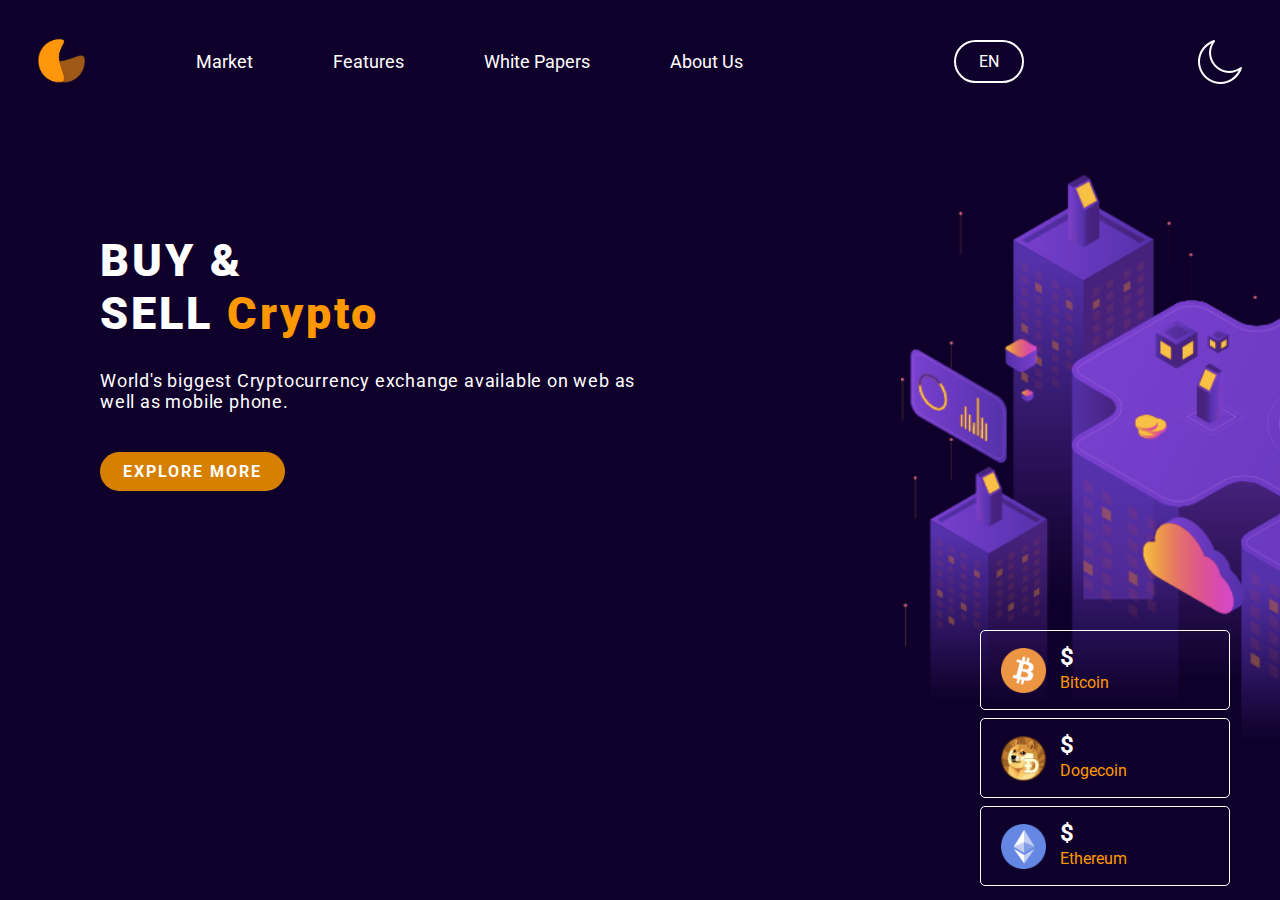
<file: Cryptocurrency/index.html>
<!DOCTYPE html>
<html lang="en">

<head>
    <meta charset="UTF-8">
    <meta name="viewport" content="width=device-width, initial-scale=1.0">
    <title>Cryptocurrency Website</title>
    <link rel="stylesheet" href="style.css">
    <script src="https://code.jquery.com/jquery-3.7.1.min.js"
        integrity="sha256-/JqT3SQfawRcv/BIHPThkBvs0OEvtFFmqPF/lYI/Cxo=" crossorigin="anonymous"></script>
</head>

<body>
    <div class="menuCard hidden">
        <ul>
            <li>Market</li>
            <li>Features</li>
            <li>White Papers</li>
            <li>About Us</li>
        </ul>
        <div class="icons">
            <img src="Images/icons8-do-not-disturb-ios-50.png" alt="" class="darkIcon">
            <a href="#" class="lang">EN</a>
            <img src="Images/Hamburger.svg" alt="" class="menuButton">
        </div>
    </div>
    <div class="container" style="background: url('Images/background.png');">

        <nav>
            <img src="Images/logo.png" id="logo">
            <ul>
                <li>Market</li>
                <li>Features</li>
                <li>White Papers</li>
                <li>About Us</li>
            </ul>
            <a href="#" class="lang">EN</a>

            <img src="Images/Hamburger.svg" alt="" class="menuButton">
            <img src="Images/icons8-do-not-disturb-ios-50.png" alt="" class="darkIcon">

        </nav>
        <div class="content">
            <p id="heading">BUY &<br>SELL <span>Crypto</span></p>
            <p id="wording">
                World's biggest Cryptocurrency exchange available on web as well as mobile phone.
            </p>
            <div class="btn"><a href="#">EXPLORE MORE</a></div>
        </div>
        <div class="coin-list">
            <div class="coin">
                <img src="Images/bitcoin.png">
                <div class="words">
                    <h2>$ <span id="bitcoin"></span></h2>
                    <a href="https://bitcoin.org/en/" target="_blank">Bitcoin</a>
                </div>
            </div>
            <div class="coin">
                <img src="Images/dogecoin.png">
                <div class="words">
                    <h2>$ <span id="dogecoin"></span></h2>
                    <a href="https://ethereum.org/en/" target="_blank">Dogecoin</a>
                </div>
            </div>
            <div class="coin">
                <img src="Images/ethereum.png">
                <div class="words">
                    <h2>$ <span id="ethereum"></span></h2>
                    <a href="https://dogecoin.com/" target="_blank ">Ethereum</a>
                </div>
            </div>
        </div>
    </div>
    <script src="script.js"></script>
</body>

</html>
</file>
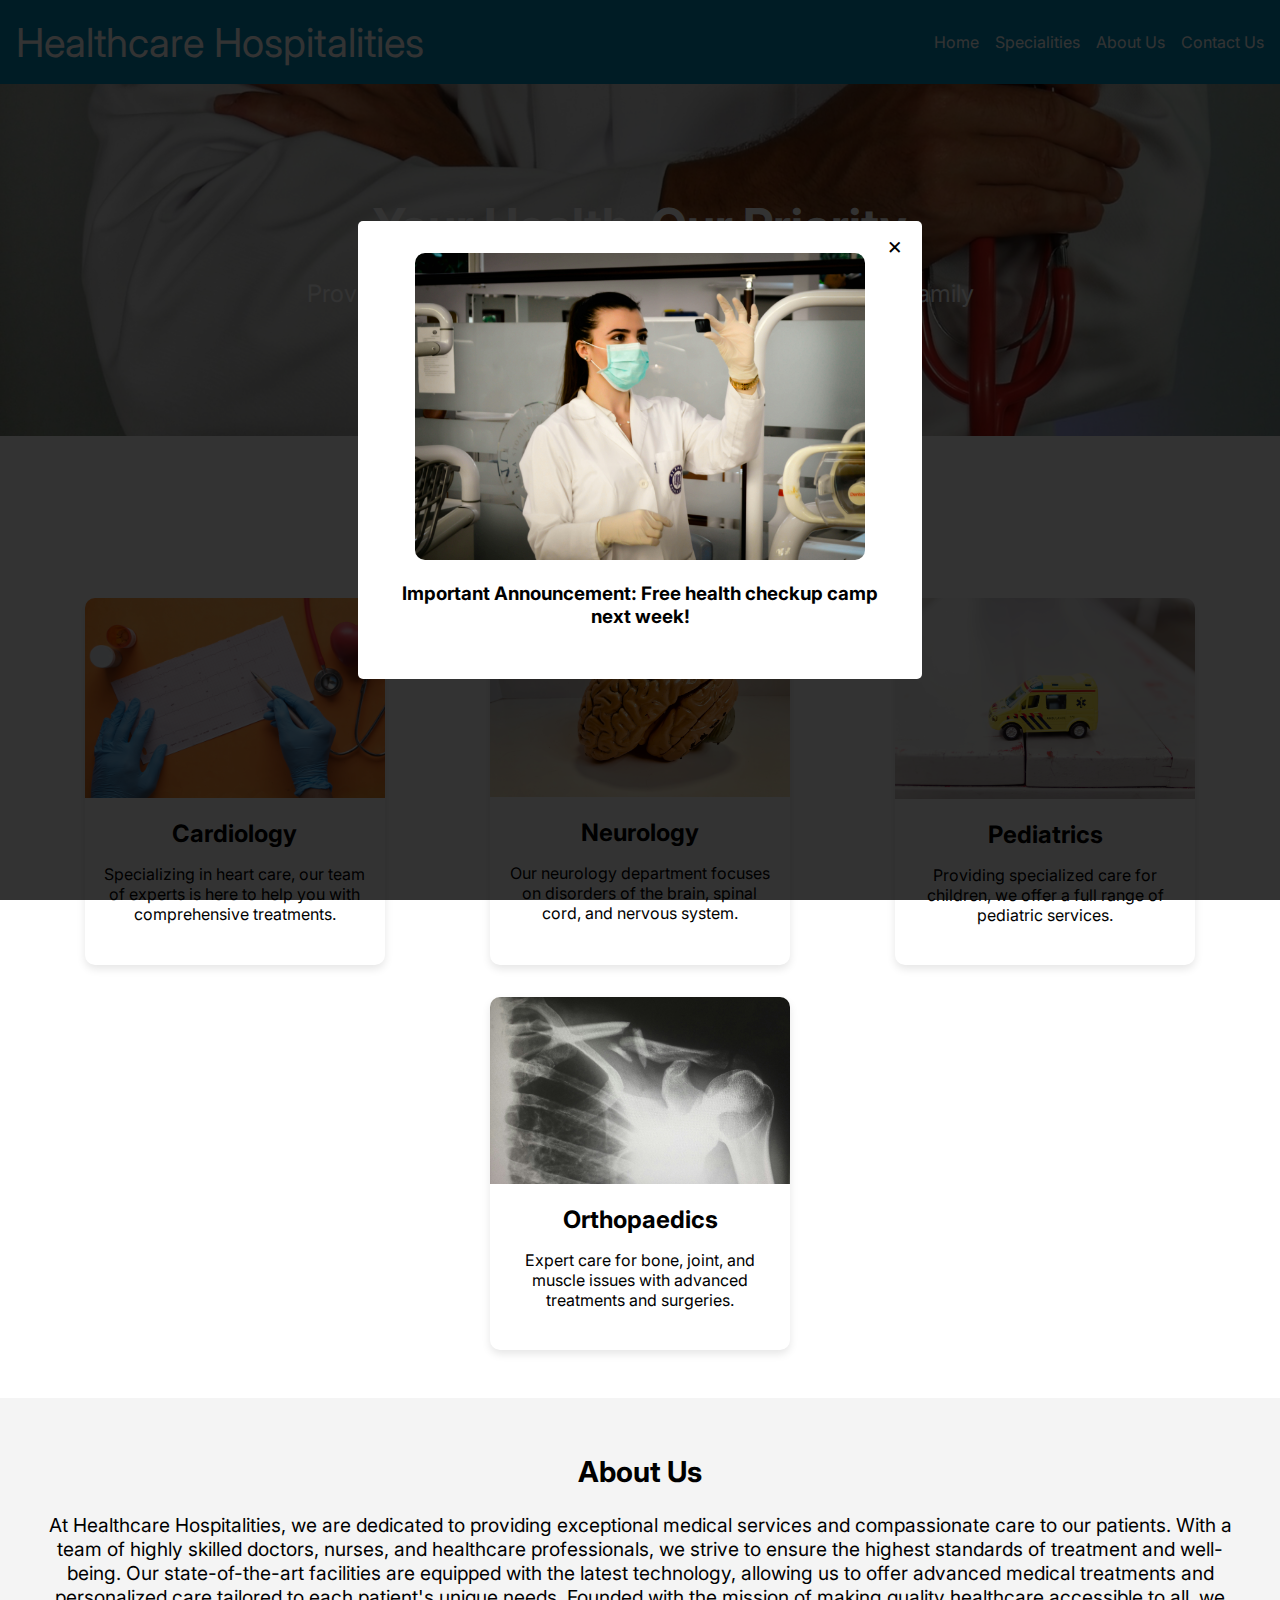
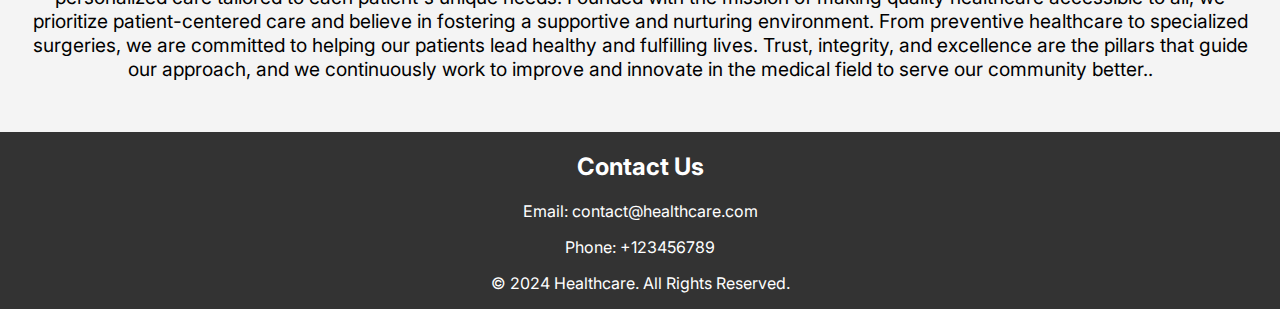
<file: Healthcare/index.html>
<!DOCTYPE html>
<html lang="en">

<head>
    <meta charset="UTF-8">
    <meta name="viewport" content="width=device-width, initial-scale=1.0">
    <title>Healthcare Website</title>
    <link rel="stylesheet" href="styles.css">
</head>

<body>
    <div class="modal">
        <div class="modal-content">
            <span class="close">&times;</span>
            <img src="Images/health.jpg" alt="">
            <h3>Important Announcement: Free health checkup camp next week!</h3>
        </div>
    </div>

    <nav class="navbar">
        <div class="logo">Healthcare Hospitalities</div>
        <ul class="nav-links">
            <li><a href="#hero">Home</a></li>
            <li class="dropdown">
                <a href="#">Specialities</a>
                <ul class="dropdown-content">
                    <li><a href="#">Orthopaedics</a></li>
                    <li><a href="#">Neurology</a></li>
                    <li><a href="#">Cardiology</a></li>
                    <li><a href="#">Pediatrics</a></li>
                    <li><a href="#">Oncology</a></li>
                    <li><a href="#">ENT</a></li>
                </ul>
            </li>
            <li><a href="#about">About Us</a></li>
            <li><a href="#contact">Contact Us</a></li>
        </ul>
    </nav>

    <section id="hero">
        <div class="hero-content">
            <h1>Your Health, Our Priority</h1>
            <p>Providing the best healthcare services for you and your family</p>
            <a href="#departments">Get Started</a>
        </div>
    </section>

    <section id="departments">
        <h2>Our Departments</h2>
        <div class="card-container">
            <div class="card">
                <img src="Images/cardio.jpg" alt="Cardiology"  loading="lazy">
                <h3>Cardiology</h3>
                <p>Specializing in heart care, our team of experts is here to help you with comprehensive treatments.
                </p>
            </div>
            <div class="card">
                <img src="Images/neuro.jpg" alt="Neurology" loading="lazy">
                <h3>Neurology</h3>
                <p>Our neurology department focuses on disorders of the brain, spinal cord, and nervous system.</p>
            </div>
            <div class="card">
                <img src="Images/pd.jpg" alt="Pediatrics" loading="lazy">
                <h3>Pediatrics</h3>
                <p>Providing specialized care for children, we offer a full range of pediatric services.</p>
            </div>
            <div class="card">
                <img src="Images/ortho.jpg" alt="Orthopaedics" loading="lazy">
                <h3>Orthopaedics</h3>
                <p>Expert care for bone, joint, and muscle issues with advanced treatments and surgeries.</p>
            </div>
        </div>
    </section>

    <section id="about">
        <h2>About Us</h2>
        <p>At Healthcare Hospitalities, we are dedicated to providing exceptional medical services and compassionate care to our patients. With a
        team of highly skilled doctors, nurses, and healthcare professionals, we strive to ensure the highest standards of
        treatment and well-being. Our state-of-the-art facilities are equipped with the latest technology, allowing us to offer
        advanced medical treatments and personalized care tailored to each patient's unique needs.

        Founded with the mission of making quality healthcare accessible to all, we prioritize patient-centered care and believe
        in fostering a supportive and nurturing environment. From preventive healthcare to specialized surgeries, we are
        committed to helping our patients lead healthy and fulfilling lives. Trust, integrity, and excellence are the pillars
        that guide our approach, and we continuously work to improve and innovate in the medical field to serve our community
        better..</p>
    </section>


    <footer id="contact">
        <h2>Contact Us</h2>
        <p>Email: contact@healthcare.com</p>
        <p>Phone: +123456789</p>
        <p>&copy; 2024 Healthcare. All Rights Reserved.</p>
    </footer>

    <script src="scripts.js"></script>
</body>

</html>
</file>
<file: Cryptocurrency/style.css>
@import url('https://fonts.googleapis.com/css2?family=Roboto&display=swap');

* {
    margin: 0;
    padding: 0;
    box-sizing: border-box;
    font-family: 'Roboto', sans-serif;
}

body {
    background: rgb(15, 0, 43);

}
.menuCard {
    display: flex;
    justify-content: space-between;
    align-items: center;
    height: fit-content;
    background: rgb(33, 13, 75);
    width: 100%;
    position: absolute;
    color: white;
    padding: 30px;
}

.menuCard li {
    font-size: 1.2rem;
    list-style: none;
}

.hidden {
    display: none;
}

/* .menuCard img {
    background-color: rgb(33, 13, 75);
} */

.icons {
    display: flex;
    justify-content: space-between;
    align-items: center;
}

.icons img {
    height: 50px;
    width: 50px;
}

.container {
    width: 100%;
    height: 100vh;
    display: flex;
    flex-direction: column;
    justify-content: space-between;
    background-size: auto;
    color: white;
}

nav {
    display: flex;
    justify-content: space-around;
    flex-wrap: wrap;
    align-items: center;
    margin-top: 35px;
}

#logo {
    width: 50px;
    height: 50px;
    /* margin: 35px 95px; */
}

nav ul {
    display: flex;
    justify-content: space-between;
    /* flex: 1;  */
}

nav ul li {
    display: inline-block;
    margin: 5px 40px;
    cursor: pointer;
    font-size: 18px;
}

.lang {
    text-decoration: none;
    color: white;
    border: 2px solid white;
    padding: 10px 23px;
    border-radius: 30px;
    margin: 5px 100px;
    cursor: pointer;
}

@media (max-width: 1250px) {
    nav .lang {
        display: none;
    }

    nav ul {
        display: none;
    }

    nav .darkIcon {
        display: none;
    }
}

#lang:hover {
    background-color: white;
    color: black;
    font-weight: bolder;
}

.menuButton {
    width: 50px;
    height: 50px;
}

@media (min-width: 1250px) {
    nav .menuButton {
        display: none;
    }
}

.content {
    margin: 45px 100px;
}

.content #heading {
    font-size: 45px;
    font-weight: 900;
    letter-spacing: 3px;
}

#heading span {
    color: #FF9800;
}

#wording {
    margin-top: 30px;
    width: 50%;
    font-size: 18px;
    letter-spacing: .8px;
}

.content a {
    text-decoration: none;
    color: white;
    padding: 10px 23px;
    border-radius: 30px;
    background-color: #D78000;
    cursor: pointer;
    font-weight: bold;
    letter-spacing: 2px;
}

.content a:hover {
    background-color: #ff9900;
}

.btn {
    margin-top: 50px;
}

.coin-list {
    display: flex;
    flex-direction: column;
    align-items: end;
    justify-content: end;
    margin-bottom: 10px;
    /* position: relative;
    right: 50px;
    bottom: 10px; */
}

.coin {
    width: 250px;
    border: 1px solid white;
    display: flex;
    align-items: center;
    border-radius: 5px;
    padding: 10px 20px;
    margin: 4px 50px;
}

.coin img {
    width: 45px;
    height: 45px;
}

.words {
    padding: 4px;
    margin: 0px 10px;
    line-height: 25px;
}

.words a {
    text-decoration: none;
    color: #FF9800;
}

.words a:visited {
    color: #FF9800;
}
</file>
<file: Healthcare/styles.css>
@import url('https://fonts.googleapis.com/css2?family=Inter:ital,opsz,wght@0,14..32,100..900;1,14..32,100..900&display=swap');

body {
    margin: 0;
    font-family: Inter, sans-serif;
    background-color: #f4f4f4;
    font-family: "Inter", system-ui;
}

.navbar {
    background-color: #008CBA;
    display: flex;
    justify-content: space-between;
    align-items: center;
    padding: 1rem;
}

.logo {
    font-size: 2.5rem;
    color: white;
}

.nav-links {
    list-style: none;
    display: flex;
    gap: 1rem;
}

.nav-links a {
    text-decoration: none;
    color: white;
    font-size: 1rem;
}

.dropdown {
    position: relative;
    cursor: pointer;
}

.dropdown-content {
    display: none;
    position: absolute;
    background-color: white;
    top: 1.5rem;
    list-style: none;
    padding: 0;
    border: 1px solid #ddd;
}

.dropdown-content li {
    padding: 0.5rem 1rem;
}
.dropdown-content li a {
    text-decoration: none;
    color: #333;
    display: block;
}

.dropdown:hover .dropdown-content {
    display: block;
}

#hero {
    background-image: url('Images/bg.jpg');
    background-size: cover;
    background-position: center;
    color: white;
    text-align: center;
    padding: 5rem 0;
}

.hero-content h1 {
    font-size: 3rem;
    margin-bottom: 1rem;
}

.hero-content p {
    font-size: 1.5rem;
    margin-bottom: 1.5rem;
}

.hero-content a {
    background-color: #008CBA;
    color: white;
    padding: 0.75rem 1.5rem;
    border: none;
    border-radius: 10px;
    cursor: pointer;
    text-decoration: none;
}

#departments {
    padding: 3rem;
    text-align: center;
    background-color: #fff;
}

#departments h2 {
    font-size: 2.5rem;
    margin-bottom: 2rem;
}

.card-container {
    display: flex;
    justify-content: space-around;
    flex-wrap: wrap;
    gap: 2rem;
}

.card {
    background-color: white;
    border-radius: 10px;
    box-shadow: 0 4px 8px rgba(0, 0, 0, 0.1);
    width: 300px;
    text-align: center;
    transition: transform 0.3s ease, box-shadow 0.3s ease;
}

.card img {
    width: 100%;
    border-top-left-radius: 10px;
    border-top-right-radius: 10px;
}

.card h3 {
    font-size: 1.5rem;
    margin: 1rem 0;
}

.card p {
    padding: 0 1rem 1.5rem;
    font-size: 1rem;
}

.card:hover {
    transform: translateY(-10px);
    box-shadow: 0 8px 16px rgba(0, 0, 0, 0.2);
}

section {
    padding: 2rem;
    text-align: center;
    font-size: 1.2rem;
}

footer {
    background-color: #333;
    color: white;
    text-align: center;
    position: absolute;
    width: 100%;
}

.modal {
    position: fixed;
    top: 0;
    left: 0;
    width: 100%;
    height: 100%;
    background-color: rgba(0, 0, 0, 0.8);
    display: flex;
    justify-content: center;
    align-items: center;
    z-index: 1;
}

.modal-content {
    background-color: white;
    padding: 2rem;
    text-align: center;
    position: relative;
    width: 80%;
    max-width: 500px;
    border-radius: 5px;
}
.modal-content img {
    width: 90%;
    border-radius: 10px;
}
.close {
    position: absolute;
    top: 10px;
    right: 20px;
    font-size: 1.5rem;
    cursor: pointer;
}
</file>
